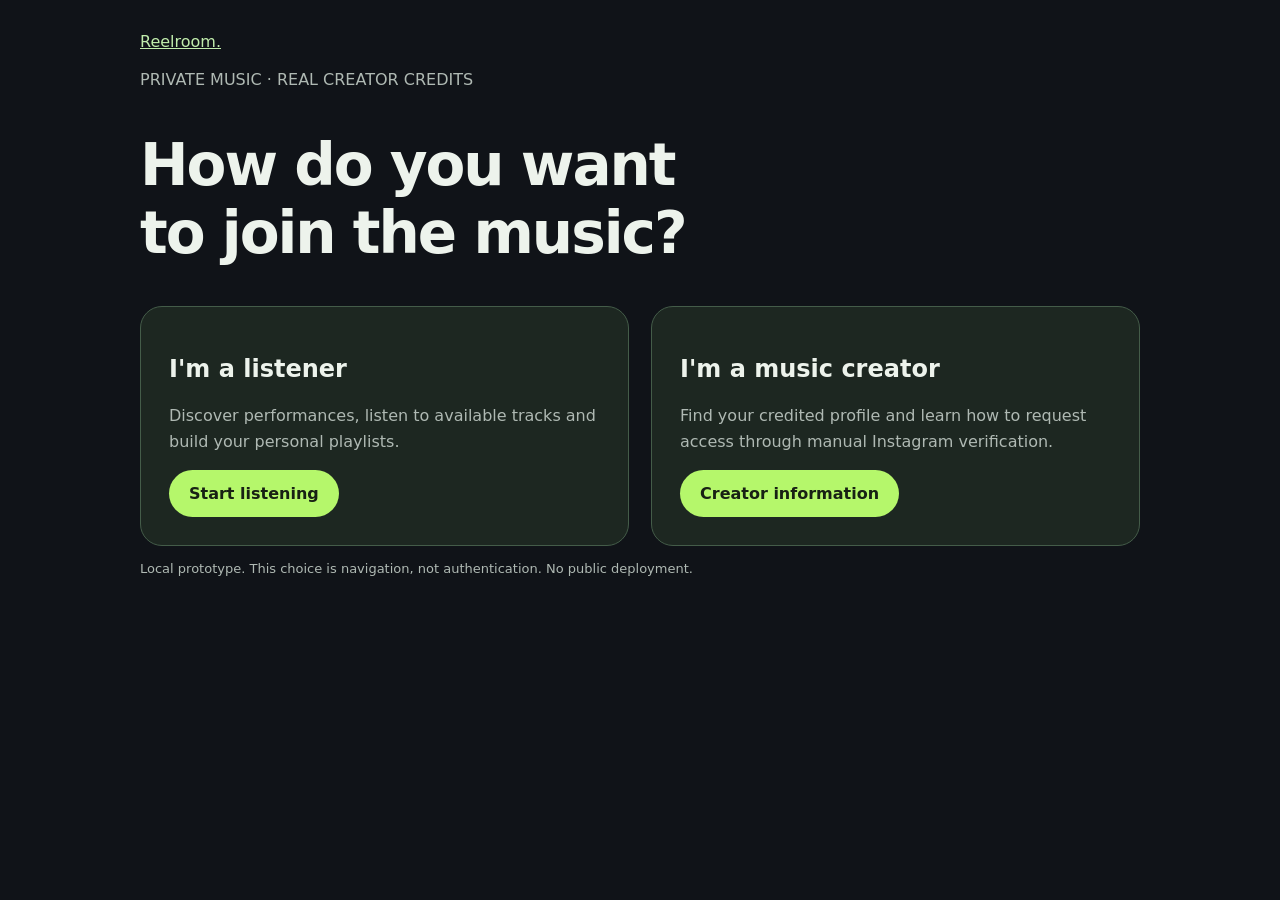
<file: collector/web/welcome.html>
<!doctype html><html lang="en"><meta charset="utf-8"><meta name="viewport" content="width=device-width,initial-scale=1"><style>body{margin:0;background:#101318;color:#edf3ec;font:16px system-ui}main{max-width:1000px;margin:auto;padding:32px 22px}h1{font-size:clamp(32px,6vw,58px);letter-spacing:-2px}p{line-height:1.6;color:#afb9b3}a{color:#c1edac}.roles{display:grid;grid-template-columns:repeat(auto-fit,minmax(260px,1fr));gap:22px}.role{background:#1d2721;border:1px solid #445c49;border-radius:22px;padding:28px}.cta{display:inline-block;background:#b5f76b;color:#182114;padding:14px 20px;border-radius:999px;text-decoration:none;font-weight:700}.small{font-size:13px}select{font:inherit;padding:14px;width:100%;max-width:500px;background:#26352b;color:white;border:1px solid #617366;border-radius:12px}</style><main><a href="/listen">Reelroom.</a><p>PRIVATE MUSIC · REAL CREATOR CREDITS</p><h1>How do you want<br>to join the music?</h1><div class="roles"><section class="role"><h2>I'm a listener</h2><p>Discover performances, listen to available tracks and build your personal playlists.</p><a class="cta" href="/listen">Start listening</a></section><section class="role"><h2>I'm a music creator</h2><p>Find your credited profile and learn how to request access through manual Instagram verification.</p><a class="cta" href="/creator">Creator information</a></section></div><p class="small">Local prototype. This choice is navigation, not authentication. No public deployment.</p></main></html>
</file>
